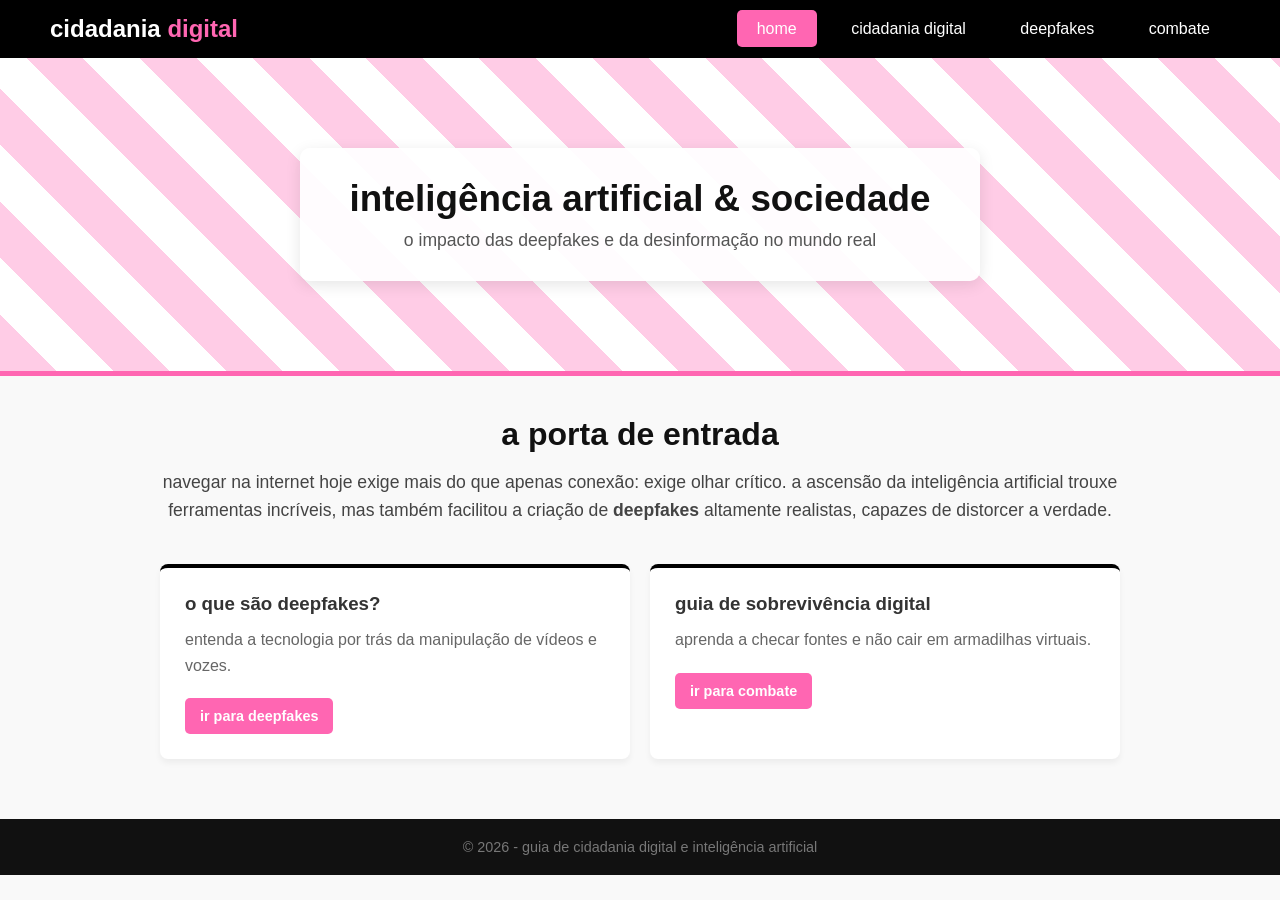
<file: index.html>
<!DOCTYPE html>
<html lang="pt-br">
<head>
    <meta charset="utf-8">
    <meta name="viewport" content="width=device-width, initial-scale=1.0">
    <title>cidadania digital e ia</title>
    <link rel="stylesheet" href="./style.css">
</head>
<body>

    <header class="main-header">
        <div class="logo">cidadania <span>digital</span></div>
        <nav class="nav-tabs">
            <a href="#" class="nav-link active" data-target="home">home</a>
            <a href="#" class="nav-link" data-target="cidadania">cidadania digital</a>
            <a href="#" class="nav-link" data-target="deepfakes">deepfakes</a>
            <a href="#" class="nav-link" data-target="combate">combate</a>
        </nav>
    </header>

    <section class="hero-striped">
        <div class="hero-content">
            <h1>inteligência artificial & sociedade</h1>
            <p>o impacto das deepfakes e da desinformação no mundo real</p>
        </div>
    </section>

    <main class="content-container">
        
        <section id="home" class="tab-content active-content">
            <div class="intro-summary">
                <h2>a porta de entrada</h2>
                <p>navegar na internet hoje exige mais do que apenas conexão: exige olhar crítico. a ascensão da inteligência artificial trouxe ferramentas incríveis, mas também facilitou a criação de <strong>deepfakes</strong> altamente realistas, capazes de distorcer a verdade.</p>
            </div>
            <div class="navigation-cards">
                <div class="card">
                    <h3>o que são deepfakes?</h3>
                    <p>entenda a tecnologia por trás da manipulação de vídeos e vozes.</p>
                    <button class="btn-read" data-goto="deepfakes">ir para deepfakes</button>
                </div>
                <div class="card">
                    <h3>guia de sobrevivência digital</h3>
                    <p>aprenda a checar fontes e não cair em armadilhas virtuais.</p>
                    <button class="btn-read" data-goto="combate">ir para combate</button>
                </div>
            </div>
        </section>

        <section id="cidadania" class="tab-content">
            <h2>cidadania digital</h2>
            <p>ser um cidadão digital significa usar a tecnologia de forma responsável, ética e segura. envolve o respeito ao próximo nas redes, a proteção dos seus próprios dados e a habilidade de questionar a veracidade de tudo o que consome.</p>
        </section>

        <section id="deepfakes" class="tab-content">
            <h2>o perigo das deepfakes</h2>
            <p>deepfakes são vídeos, áudios ou imagens gerados por inteligência artificial que imitam perfeitamente o rosto e a voz de pessoas reais. essa tecnologia pode ser usada para criar falsas declarações de políticos, golpes financeiros e espalhar boatos perigosos.</p>
        </section>

        <section id="combate" class="tab-content">
            <h2>combate e checagem</h2>
            <p>para não ser manipulado por conteúdos falsos, siga estas dicas:</p>
            <ul>
                <li><strong>desconfie do absurdo:</strong> se uma notícia ou vídeo parece chocante demais, investigue antes de compartilhar.</li>
                <li><strong>olhe os detalhes visuais:</strong> deepfakes costumam ter falhas no piscar de olhos, cortes estranhos na sincronia da fala ou borrões nas bordas do rosto.</li>
                <li><strong>busque fontes oficiais:</strong> procure o mesmo assunto em portais de notícias confiáveis ou agências de checagem.</li>
            </ul>
        </section>

    </main>

    <footer>
        <p>&copy; 2026 - guia de cidadania digital e inteligência artificial</p>
    </footer>

    <script src="./script.js"></script>
</body>
</html>
</file>
<file: style.css>
/* configurações gerais */
* {
    margin: 0;
    padding: 0;
    box-sizing: border-box;
    font-family: 'segoe ui', tahoma, geneva, verdana, sans-serif;
}

body {
    background-color: #f9f9f9;
    color: #333;
}

/* header no topo (preto) */
.main-header {
    background-color: #000000;
    color: #ffffff;
    display: flex;
    justify-content: space-between;
    align-items: center;
    padding: 15px 50px;
    position: sticky;
    top: 0;
    z-index: 1000;
}

.logo {
    font-size: 1.5rem;
    font-weight: bold;
}

.logo span {
    color: #ff66b2;
}

/* abas de navegação */
.nav-tabs a {
    color: #ffffff;
    text-decoration: none;
    padding: 10px 20px;
    margin-left: 10px;
    border-radius: 5px;
    transition: background 0.3s;
}

.nav-tabs a:hover, .nav-tabs a.active {
    background-color: #ff66b2;
    color: #fff;
}

/* abertura listrada em rosa e branco */
.hero-striped {
    background: repeating-linear-gradient(
        45deg,
        #ffcce6,
        #ffcce6 40px,
        #ffffff 40px,
        #ffffff 80px
    );
    padding: 90px 20px;
    text-align: center;
    border-bottom: 5px solid #ff66b2;
}

.hero-content {
    background-color: rgba(255, 255, 255, 0.95);
    display: inline-block;
    padding: 30px 50px;
    border-radius: 10px;
    box-shadow: 0 4px 15px rgba(0,0,0,0.1);
}

.hero-content h1 {
    font-size: 2.3rem;
    color: #111;
    margin-bottom: 10px;
}

.hero-content p {
    font-size: 1.1rem;
    color: #555;
}

/* container do conteúdo */
.content-container {
    max-width: 1000px;
    margin: 40px auto;
    padding: 0 20px;
    min-height: 300px;
}

/* controle de exibição das abas */
.tab-content {
    display: none;
    opacity: 0;
    transform: translateY(10px);
    transition: opacity 0.3s ease, transform 0.3s ease;
}

.tab-content.active-content {
    display: block;
    opacity: 1;
    transform: translateY(0);
}

/* elementos internos */
.intro-summary {
    text-align: center;
    margin-bottom: 40px;
}

.intro-summary h2, .tab-content h2 {
    font-size: 2rem;
    margin-bottom: 15px;
    color: #111;
}

.intro-summary p, .tab-content p {
    font-size: 1.1rem;
    line-height: 1.6;
    color: #444;
}

.tab-content ul {
    margin-top: 15px;
    padding-left: 20px;
}

.tab-content li {
    margin-bottom: 12px;
    font-size: 1.05rem;
    line-height: 1.6;
}

/* cards da home */
.navigation-cards {
    display: flex;
    gap: 20px;
    justify-content: space-between;
    margin-top: 30px;
}

.card {
    background: #fff;
    padding: 25px;
    flex: 1;
    border-radius: 8px;
    box-shadow: 0 4px 6px rgba(0,0,0,0.05);
    border-top: 4px solid #000;
}

.card h3 {
    margin-bottom: 12px;
}

.card p {
    color: #666;
    margin-bottom: 20px;
    font-size: 1rem;
}

.btn-read {
    display: inline-block;
    background: #ff66b2;
    color: #fff;
    border: none;
    cursor: pointer;
    padding: 10px 15px;
    border-radius: 5px;
    font-weight: bold;
    font-size: 0.9rem;
    transition: background 0.2s;
}

.btn-read:hover {
    background: #ff3399;
}

footer {
    text-align: center;
    padding: 20px;
    background: #111;
    color: #777;
    margin-top: 60px;
    font-size: 0.9rem;
}
</file>
